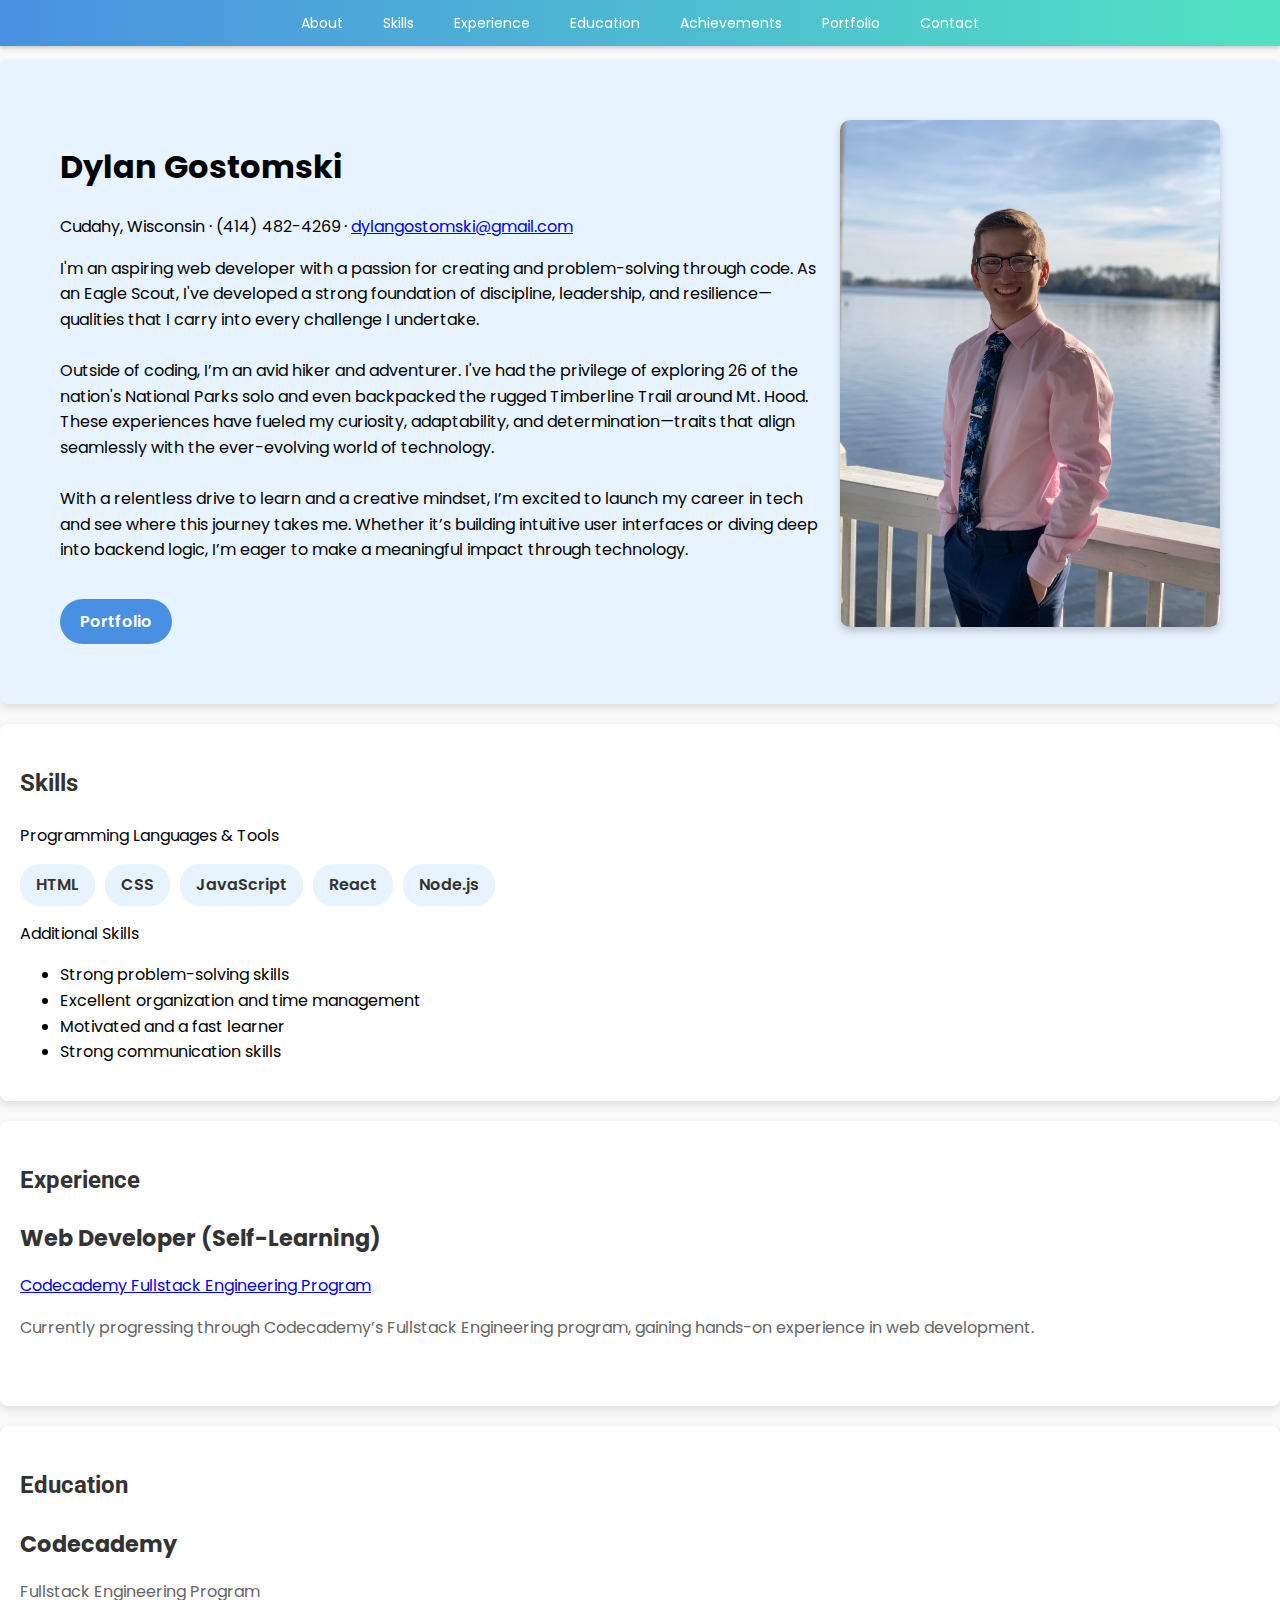
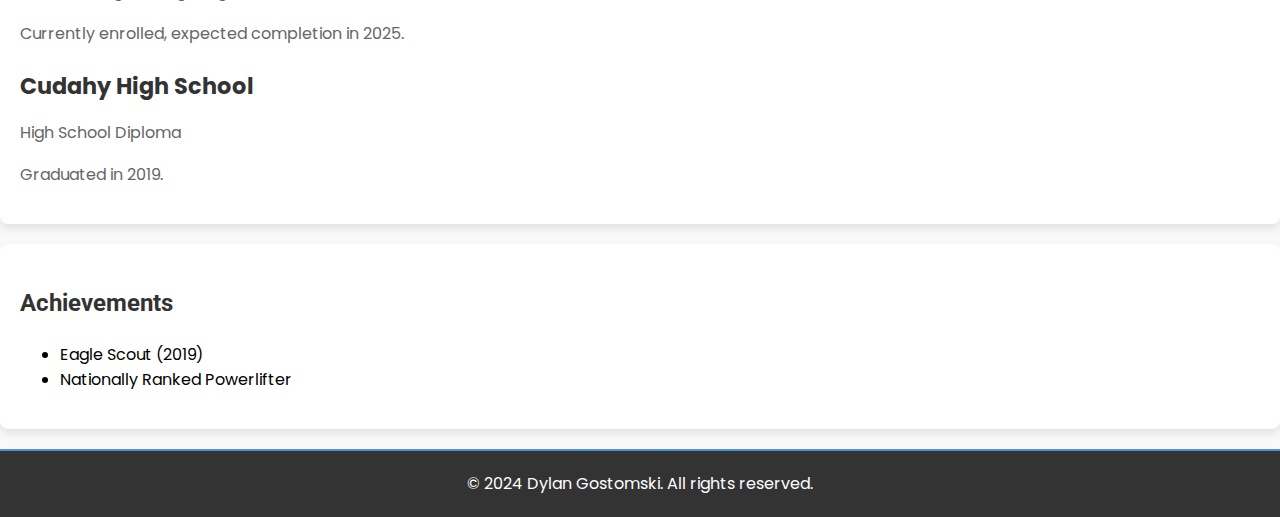
<file: index.html>
<!DOCTYPE html>
    <html lang="en">
    <head>
        <meta charset="UTF-8">
        <meta name="viewport" content="width=device-width, initial-scale=1.0">
        <title>Dylan Gostomski - Portfolio</title>
        <link rel="stylesheet" href="styles.css">
        <link href="https://fonts.googleapis.com/css2?family=Poppins:wght@300;400;600&family=Roboto:wght@300;400;500&display=swap" rel="stylesheet">
    </head>
    <body>
        <header>
            <nav>
                <ul>
                    <li><a href="#about">About</a></li>
                    <li><a href="#skills">Skills</a></li>
                    <li><a href="#experience">Experience</a></li>
                    <li><a href="#education">Education</a></li>
                    <li><a href="#achievements">Achievements</a></li>
                    <li><a href="portfolio.html">Portfolio</a></li>
                    <li><a href="contact.html">Contact</a></li>
                </ul>
            </nav>
        </header>
        

        <!-- About Section -->
    <section class="resume-section" id="about">
        <div class="about-container">
            <div class="about-text">
                <h1 class="mb-0">Dylan <span class="text-primary">Gostomski</span></h1>
                <div class="subheading mb-5">
                    Cudahy, Wisconsin · (414) 482-4269 · 
                    <a href="mailto:dylangostomski@gmail.com">dylangostomski@gmail.com</a>
                </div>
                <p class="mb-5">
                    I'm an aspiring web developer with a passion for creating and problem-solving through code. As an Eagle Scout, I've developed a strong foundation of discipline, leadership, and resilience—qualities that I carry into every challenge I undertake.

<br><br>Outside of coding, I’m an avid hiker and adventurer. I've had the privilege of exploring 26 of the nation's National Parks solo and even backpacked the rugged Timberline Trail around Mt. Hood. These experiences have fueled my curiosity, adaptability, and determination—traits that align seamlessly with the ever-evolving world of technology.

<br><br>With a relentless drive to learn and a creative mindset, I’m excited to launch my career in tech and see where this journey takes me. Whether it’s building intuitive user interfaces or diving deep into backend logic, I’m eager to make a meaningful impact through technology.
                </p>
                <!-- Portfolio Button -->
                <a href="portfolio.html" class="portfolio-btn">Portfolio</a>
            </div>
            <div class="about-image">
                <img src="IMG_0110.jpg" alt="Dylan Gostomski" />
            </div>
        </div>
    </section>

        

        <!-- Skills Section -->
        <section class="resume-section" id="skills">
            <h2>Skills</h2>
            <div class="subheading">Programming Languages & Tools</div>
            <ul class="list-inline" id="skills-list">
                <li data-description="HTML is the standard markup language for creating web pages and web applications." class="skill">HTML</li>
                <li data-description="CSS is a style sheet language used for describing the presentation of a document written in HTML." class="skill">CSS</li>
                <li data-description="JavaScript is a programming language that enables interactive web pages and dynamic content." class="skill">JavaScript</li>
                <li data-description="React is a JavaScript library for building user interfaces, particularly single-page applications." class="skill">React</li>
                <li data-description="Node.js is a JavaScript runtime used for server-side scripting and building scalable applications." class="skill">Node.js</li>
            </ul>
            
            <!-- Popup -->
            <div id="popup" class="popup">
                <div class="popup-content">
                    <span id="popup-close" class="popup-close">&times;</span>
                    <p id="popup-description"></p>
                </div>
            </div>
            
            <div class="subheading">Additional Skills</div>
            <ul>
                <li>Strong problem-solving skills</li>
                <li>Excellent organization and time management</li>
                <li>Motivated and a fast learner</li>
                <li>Strong communication skills</li>
            </ul>
        </section>

        <!-- Experience Section -->
        <section class="resume-section" id="experience">
            <h2>Experience</h2>
            <div class="resume-item">
                <h3>Web Developer (Self-Learning)</h3>
                <p><a href="https://www.codecademy.com/learn/paths/full-stack-engineer-career-path" target="_blank">Codecademy Fullstack Engineering Program</a></p>
                <p>Currently progressing through Codecademy’s Fullstack Engineering program, gaining hands-on experience in web development.</p>
            </div>
        </section>

        <!-- Education Section -->
        <section class="resume-section" id="education">
            <h2>Education</h2>
            <div class="resume-item">
                <h3>Codecademy</h3>
                <p>Fullstack Engineering Program</p>
                <p>Currently enrolled, expected completion in 2025.</p>
            </div>
            <div class="resume-item">
                <h3>Cudahy High School</h3>
                <p>High School Diploma</p>
                <p>Graduated in 2019.</p>
            </div>
        </section>

        <!-- Achievements Section -->
        <section class="resume-section" id="achievements">
            <h2>Achievements</h2>
            <ul>
                <li>Eagle Scout (2019)</li>
                <li>Nationally Ranked Powerlifter</li>
            </ul>
        </section>

        <footer>
            <p>&copy; 2024 Dylan Gostomski. All rights reserved.</p>
        </footer>
        
        <!-- Link to JavaScript -->
        <script src="index.js"></script>
    </body>
    </html>
</file>
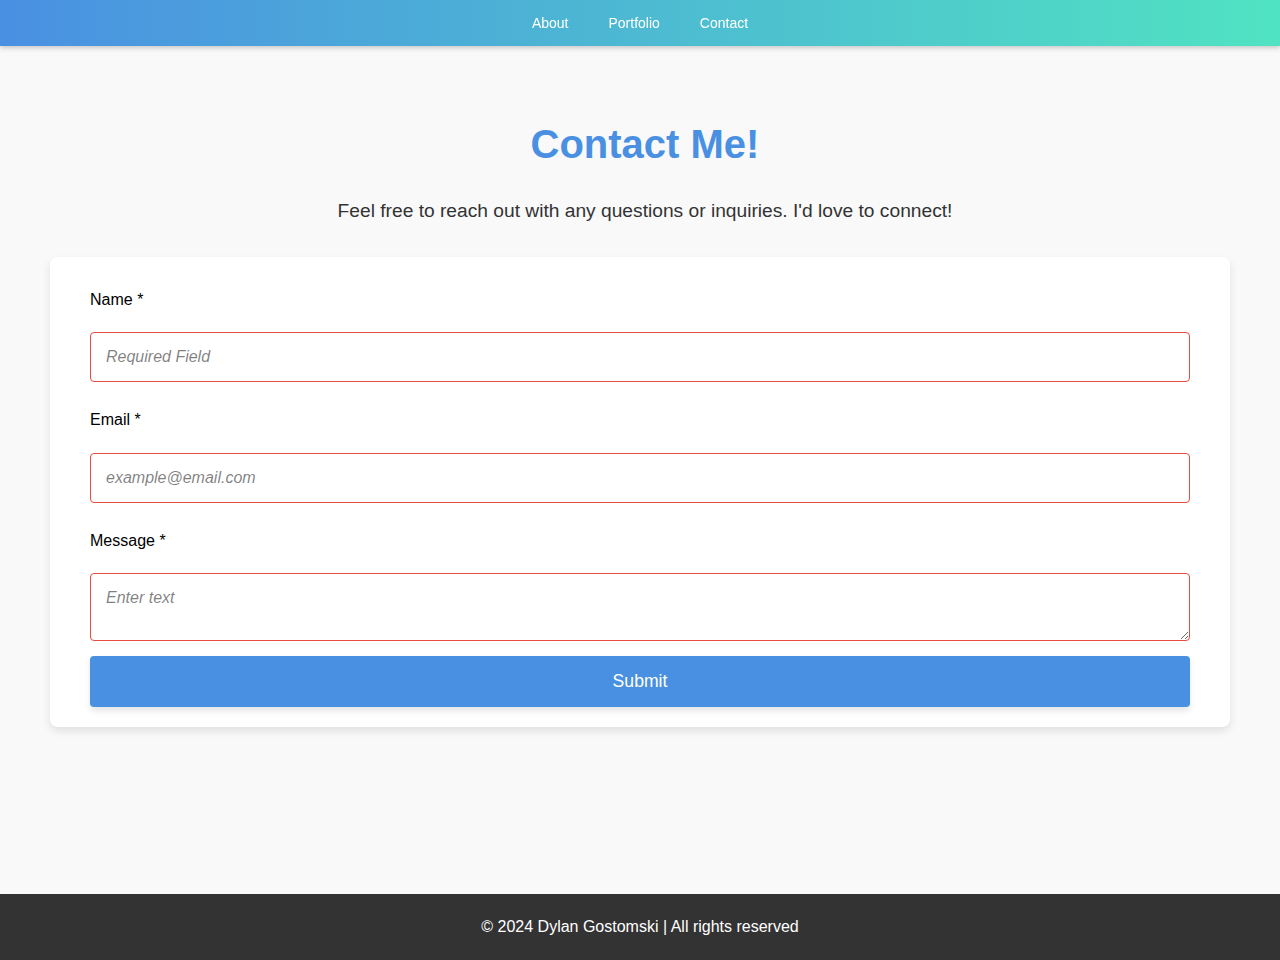
<file: contact.html>
<!DOCTYPE html>
<html lang="en">
<head>
    <meta charset="UTF-8">
    <meta name="viewport" content="width=device-width, initial-scale=1.0">
    <title>Contact Me</title>
    <link rel="stylesheet" href="contact.css">
</head>
<body>
    <!-- Header Section -->
    <header>
        <nav>
            <ul>
                <li><a href="index.html">About</a></li>
                <li><a href="portfolio.html">Portfolio</a></li>
                <li><a href="contact.html">Contact</a></li>
            </ul>
        </nav>
    </header>

    <!-- Contact Section -->
    <section id="contact">
        <h1>Contact Me!</h1>
        <p>Feel free to reach out with any questions or inquiries. I'd love to connect!</p>
        
        <!-- Contact Form -->
        <form id="contactForm" action="https://api.web3forms.com/submit" method="POST">
                <input type="hidden" name="apikey" value="5b79f16d-dce4-40e7-a53a-91fa226890e7">
                <label for="name">Name <span class="required">*</span></label>
                <input type="text" id="name" name="name" required placeholder="Required Field">
            
                <label for="email">Email <span class="required">*</span></label>
                <input type="email" id="email" name="email" required placeholder="example@email.com">
            
                <label for="message">Message <span class="required">*</span></label>
                <textarea id="message" name="message" required placeholder="Enter text"></textarea>
            
                <button type="submit">Submit</button>
            </form>
        
        <!-- Thank You Message (Initially Hidden) -->
        <div id="thankYouMessage" style="display: none;">
            <h2>Thank you for reaching out!</h2>
            <p>I will be in contact with you soon.</p>
            <p><a href="contact.html">Go Back!</a></p>
        </div>
    </section>

    <!-- Footer Section -->
    <footer>
        <p>© 2024 Dylan Gostomski | All rights reserved</p>
    </footer>

    <script src="contact.js"></script>
</body>
</html>
</file>
<file: styles.css>
* {
        box-sizing: border-box;
    }

    body {
        font-family: 'Poppins', sans-serif;
        line-height: 1.6;
        margin: 0;
        padding: 0;
        background-color: #f9f9f9;
        margin-top: 60px; 
    }

    /* Header Styling */
    header {
        position: fixed;
        top: 0;
        width: 100%;
        background: linear-gradient(to right, #4a90e2, #50e3c2);
        padding: 10px 20px;
        box-shadow: 0 2px 5px rgba(0, 0, 0, 0.2);
        z-index: 1000;
        color: white;
    }

    header h1 {
        font-size: 2.5rem;
        font-family: 'Roboto', sans-serif;
        letter-spacing: 2px;
        text-shadow: 2px 2px 4px rgba(0, 0, 0, 0.3);
        transition: transform 0.3s ease-in-out;
    }

    header h1:hover {
        transform: scale(1.1);
    }

    header nav ul {
        display: flex;
        justify-content: center;
        gap: 20px;
        list-style: none;
        margin: 0;
        padding: 0;
    }

    header nav ul li {
        display: inline;
        position: relative;
        z-index: 10;
    }

    header nav ul li a {
        text-decoration: none;
        color: white;
        font-size: 14px;
        padding: 5px 10px;
        border-radius: 3px;
        transition: background-color 0.3s, color 0.3s;
    }

    header nav ul li a:hover {
        background-color: #555;
        color: #fff;
    }

    /* Section Styling */
    section {
        padding: 20px 20px;
        margin: 20px 0;
        background: #fff;
        border-radius: 8px;
        box-shadow: 0 4px 8px rgba(0, 0, 0, 0.1);
    }

    h2 {
        color: #333;
        font-family: 'Roboto', sans-serif;
    }

    /* About Section */
    #about {
        background-color: #e7f3fe;
        display: flex;
        align-items: center;
        justify-content: space-between;
        padding: 60px;
    }

    .about-container {
        display: flex;
        gap: 20px;
    }

    .about-text {
        flex: 2;
        text-align: left;
    }

    .about-image {
        flex: 1;
        text-align: center;
    }

    .about-image img {
        max-width: 100%;
        height: auto;
        border-radius: 10px;
        box-shadow: 0 4px 8px rgba(0, 0, 0, 0.2);
    }

    /* Learning Section */
    #learning {
        background-color: #f4f4f4;
    }

    #learning h2 {
        color: #4a90e2;
    }

    /* Portfolio Button Styling */
    .portfolio-btn {
        display: inline-block;
        padding: 10px 20px;
        margin-top: 20px;
        background-color: #4a90e2;
        color: white;
        font-size: 1rem;
        font-weight: 600;
        text-decoration: none;
        border-radius: 30px;
        transition: background-color 0.3s, transform 0.3s;
        text-align: center;
    }

    .portfolio-btn:hover {
        background-color: #50e3c2;
        transform: scale(1.05);
    }

    /* Images Section */
    #images {
        background-color: #e7f3fe;
    }

    #images h2 {
        color: #4a90e2;
    }

    .image-gallery {
        display: flex;
        justify-content: space-between;
        margin: 20px 0;
        flex-wrap: wrap;
    }

    .image-gallery img {
        width: calc(33% - 10px);
        height: auto;
        border-radius: 8px;
        box-shadow: 0 4px 8px rgba(0, 0, 0, 0.1);
        object-fit: cover;
        max-height: 200px;
        margin-bottom: 10px;
    }

    /* Footer Styling */
    footer {
        text-align: center;
        padding: 20px 0;
        background: #333;
        color: #fff;
        border-top: 2px solid #4a90e2;
    }

    footer p {
        margin: 0;
    }

    /* Experience Section */
    #experience .resume-item {
        margin-bottom: 15px;
        padding-bottom: 15px;
        border-bottom: 1px solid #ddd;
    }

    #experience .resume-item:last-child {
        border-bottom: none;
    }

    #experience h3 {
        font-size: 1.4rem;
        color: #333;
        margin-bottom: 5px;
    }

    #experience .subheading {
        font-size: 1.1rem;
        color: #4a90e2;
        margin-bottom: 5px;
    }

    #experience p {
        color: #666;
        line-height: 1.6;
    }

    /* Education Section */
    #education .resume-item {
        margin-bottom: 15px;
    }

    #education h3 {
        font-size: 1.4rem;
        color: #333;
        margin-bottom: 5px;
    }

    #education .subheading {
        font-size: 1.1rem;
        color: #4a90e2;
        margin-bottom: 5px;
    }

    #education p {
        color: #666;
        line-height: 1.6;
    }

    /* Skills Section */
    #skills .list-inline {
        display: flex;
        flex-wrap: wrap;
        gap: 10px;
        list-style: none;
        padding: 0;
        margin-bottom: 15px;
    }

    #skills .list-inline li {
        background: #e7f3fe;
        padding: 8px 16px;
        border-radius: 20px;
        font-size: 1rem;
        color: #333;
        font-weight: 600;
        transition: transform 0.3s, background-color 0.3s;
    }

    #skills .list-inline li:hover {
        transform: scale(1.1);
        background-color: #4a90e2;
        color: #fff;
    }

    /* Popup Styling */
    .popup {
        display: none;
        position: fixed;
        z-index: 1;
        left: 0;
        top: 0;
        width: 100%;
        height: 100%;
        background-color: rgba(0, 0, 0, 0.5);
        justify-content: center;
        align-items: center;
        opacity: 0;
        transition: opacity 0.3s ease-in-out;
    }

    .popup.show {
        opacity: 1;
    }

    .popup-content {
        background-color: #fff;
        padding: 20px;
        border-radius: 8px;
        width: 300px;
        max-width: 90%;
    }

    .popup-close {
        font-size: 30px;
        font-weight: bold;
        color: #aaa;
        float: right;
        cursor: pointer;
    }

    .popup-close:hover {
        color: black;
    }

    html {
        scroll-behavior: smooth;
    }

    /* Media Queries for Tablets (Medium Screens) */
    @media (max-width: 1024px) {
        #about {
            flex-direction: column;
            padding: 40px 20px;
        }

        .about-text, .about-image {
            flex: 1;
            text-align: center;
        }

        .about-text {
            margin-bottom: 20px;
        }

        .list-inline {
            justify-content: center;
        }

        header nav ul {
            flex-wrap: wrap;
            gap: 10px;
        }
    }

    /* Media Queries for Mobile Phones (Small Screens) */
    @media (max-width: 768px) {
        header nav ul li:not(:nth-child(1)):not(:nth-child(6)):not(:nth-child(7)) {
            display: none;
        }

        /* Keep About, Portfolio, and Contact inline */
        header nav ul {
            flex-direction: row;
            justify-content: center;
            gap: 15px;
        }

        header nav ul li a {
            font-size: 1rem; 
            padding: 5px 10px; 
        }
    }



    /* Extra Small Screens */
    @media (max-width: 480px) {
        header h1 {
            font-size: 1.2rem;
        }

        .portfolio-btn {
            font-size: 0.8rem;
            padding: 6px 12px;
        }

        .about-image img {
            max-width: 90%;
        }

        footer p {
            font-size: 0.8rem;
        }

        #about, #portfolio, #contact {
            flex-direction: column;
            align-items: center;
        }

        .about-text, .about-image {
            flex: 1;
            text-align: center;
        }

        .portfolio-btn {
            margin-top: 10px;
        }
    }
</file>
<file: contact.css>
* {
        box-sizing: border-box;
    }

    body {
        font-family: 'Poppins', sans-serif;
        line-height: 1.6;
        margin: 0;
        padding: 0;
        background-color: #f9f9f9;
        margin-top: 60px; 
        min-height: 100vh;
        display: flex;
        flex-direction: column;
    }

    /* Header Styling */
    header {
        position: fixed;
        top: 0;
        width: 100%;
        background: linear-gradient(to right, #4a90e2, #50e3c2);
        padding: 10px 20px;
        box-shadow: 0 2px 5px rgba(0, 0, 0, 0.2);
        z-index: 1000;
        color: white;
    }

    header h1 {
        font-size: 2.5rem;
        font-family: 'Roboto', sans-serif;
        letter-spacing: 2px;
        text-shadow: 2px 2px 4px rgba(0, 0, 0, 0.3);
        transition: transform 0.3s ease-in-out;
    }

    header h1:hover {
        transform: scale(1.1);
    }

    header nav ul {
        display: flex;
        justify-content: center;
        gap: 20px;
        list-style: none;
        margin: 0;
        padding: 0;
    }

    header nav ul li {
        display: inline;
        position: relative;
        z-index: 10;
    }

    header nav ul li a {
        text-decoration: none;
        color: white;
        font-size: 14px;
        padding: 5px 10px;
        border-radius: 3px;
        transition: background-color 0.3s, color 0.3s;
    }

    header nav ul li a:hover {
        background-color: #555;
        color: #fff;
    }

    /* Contact Page Styling */
    #contact {
        padding: 100px 40px;
        background-color: #f9f9f9;
        margin-top: -75px;
    }

    #contact h1 {
        font-size: 2.5rem;
        color: #4a90e2;
        margin-bottom: 20px;
        padding-left: 10px;
        text-align: center;
    }

    #contact p {
        font-size: 1.2rem;
        color: #333;
        margin-bottom: 30px;
        padding-left: 10px;
        text-align: center;
    }

    /* Form Styling */
    form {
        display: flex;
        flex-direction: column;
        gap: 15px;
        background: #fff;
        padding: 20px 40px;
        border-radius: 8px;
        box-shadow: 0 4px 8px rgba(0, 0, 0, 0.1);
        width: 100%;
        max-width: calc(100% - 20px);
        margin: 0 auto;
        box-sizing: border-box;
    }

    form label {
        margin: 10px 0 5px;
    }

    form input,
    form textarea {
        padding: 15px;
        border: 1px solid #ddd;
        border-radius: 4px;
        font-size: 1rem;
        color: #333;
        outline: none;
        transition: border-color 0.3s;
        width: 100%;
        font-family: 'Poppins', sans-serif;
    }

    form input:focus,
    form textarea:focus {
        border-color: #4a90e2;
    }

    form input:invalid,
    form textarea:invalid {
        border-color: #e74c3c;
    }

    form input::placeholder,
    form textarea::placeholder {
        color: rgba(0, 0, 0, 0.5);
        font-style: italic;
    }

    form button {
        padding: 15px 20px;
        background: #4a90e2;
        color: #fff;
        border: none;
        border-radius: 4px;
        font-size: 1.1rem;
        cursor: pointer;
        transition: background-color 0.3s, box-shadow 0.3s;
        box-shadow: 0 4px 6px rgba(0, 0, 0, 0.1);
        font-family: 'Poppins', sans-serif;
    }

    form button:hover {
        background: #50e3c2;
    }

    /* Thank You Message */
    #thankYouMessage {
        display: none;
        background-color: #f9f9f9;
        color: #4a90e2;
        padding: 35px;
        border-radius: 8px;
        box-shadow: 0 4px 8px rgba(0, 0, 0, 0.1);
        text-align: center;
        font-size: 2rem;
        width: 100%;
        max-width: 600px;
        margin: 100px auto;
        animation: fadeIn 1s ease-out forwards;
    }

    #thankYouMessage a {
        position: relative;
        padding: 12px 12px;
        background: #4a90e2;
        color: #fff;
        border: none;
        border-radius: 4px;
        font-size: 1.1rem;
        cursor: pointer;
        text-decoration: none;
        transition: background-color 0.3s, box-shadow 0.3s;
        box-shadow: 0 4px 6px rgba(0, 0, 0, 0.1);
        font-family: 'Poppins', sans-serif;
    }

    #thankYouMessage a:hover {
        background: #50e3c2
    }

    @keyframes fadeIn {
        from {
            opacity: 0;
            transform: translateY(-50px);
        }
        to {
            opacity: 1;
            transform: translateY(0);
        }
    }

    /* Footer Styling */
    footer {
        background-color: #333;
        color: white;
        padding: 20px 0;
        text-align: center;
        margin-top: auto;
    }

    footer p {
        font-size: 1rem;
        margin: 0;
    }

    footer a {
        text-decoration: none;
        color: #4a90e2;
        font-weight: bold;
        transition: color 0.3s;
    }

    footer a:hover {
        color: #50e3c2;
    }

    /* Responsive Styles */
    @media (max-width: 768px) {
    header nav ul {
        flex-direction: row; 
        justify-content: center;  
        gap: 15px;  
        flex-wrap: wrap; 
    }

    header nav ul li {
        display: inline;  
    }

    header nav ul li a {
        font-size: 1rem; 
        padding: 5px 10px;  
    }

        /* Contact Section */
        #contact {
            padding: 60px 20px;
        }

        #contact h1 {
            font-size: 2rem;
            text-align: center;
        }

        #contact p {
            font-size: 1.1rem;
            text-align: center;
        }

        /* Form Styling */
        form {
            padding: 15px;
            max-width: 100%;
        }

        form label {
            font-size: 1rem;
        }

        form input,
        form textarea {
            font-size: 1rem;
        }

        form button {
            font-size: 1rem;
            padding: 12px 18px;
        }

        /* Thank You Message */
        #thankYouMessage {
            font-size: 1.5rem;
            padding: 30px;
        }
    }

    @media (max-width: 480px) {
       header nav ul {
        flex-direction: row;  
        gap: 15px;  
        text-align: center;  
    }

    header nav ul li a {
        font-size: 16px; 
        padding: 10px;  
    }
        #contact h1 {
            font-size: 1.8rem;
        }

        #contact p {
            font-size: 1rem;
        }

        form button {
            padding: 10px 15px;
            font-size: 1rem;
        }
    }
</file>
